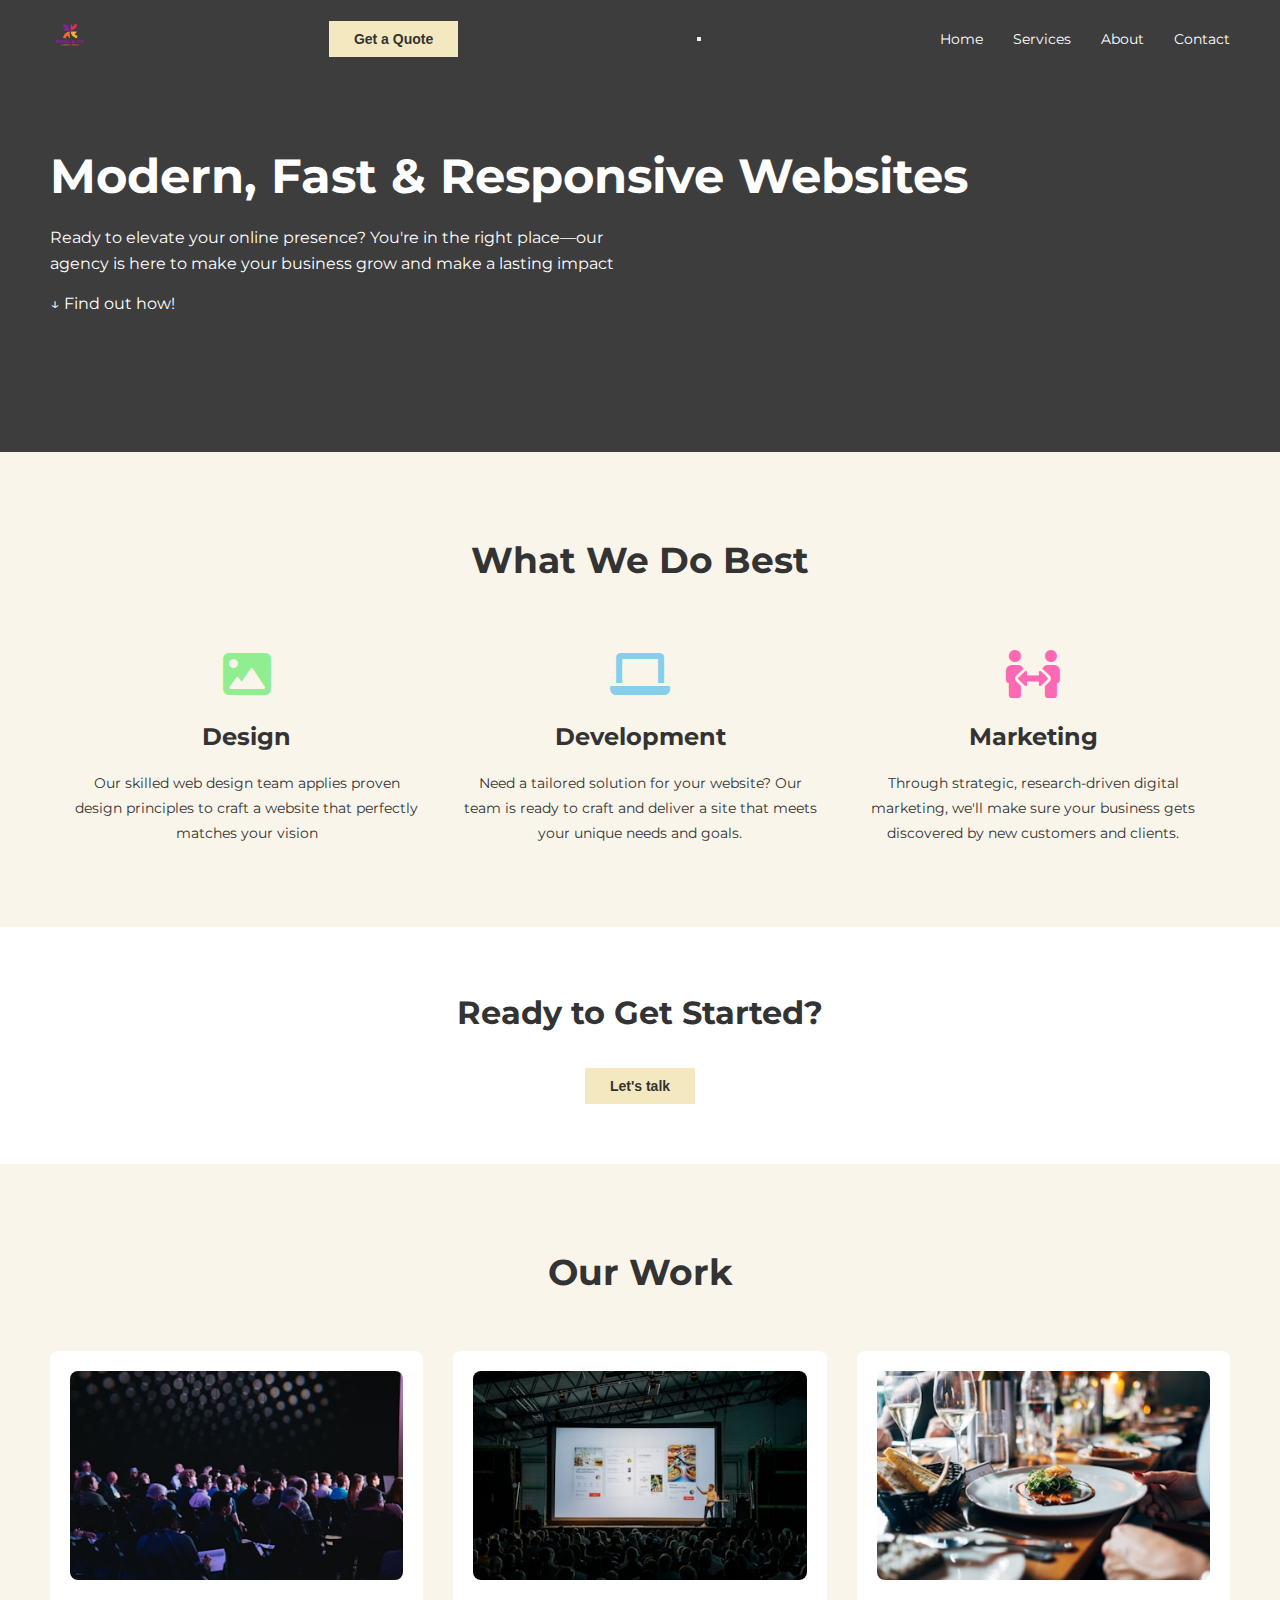
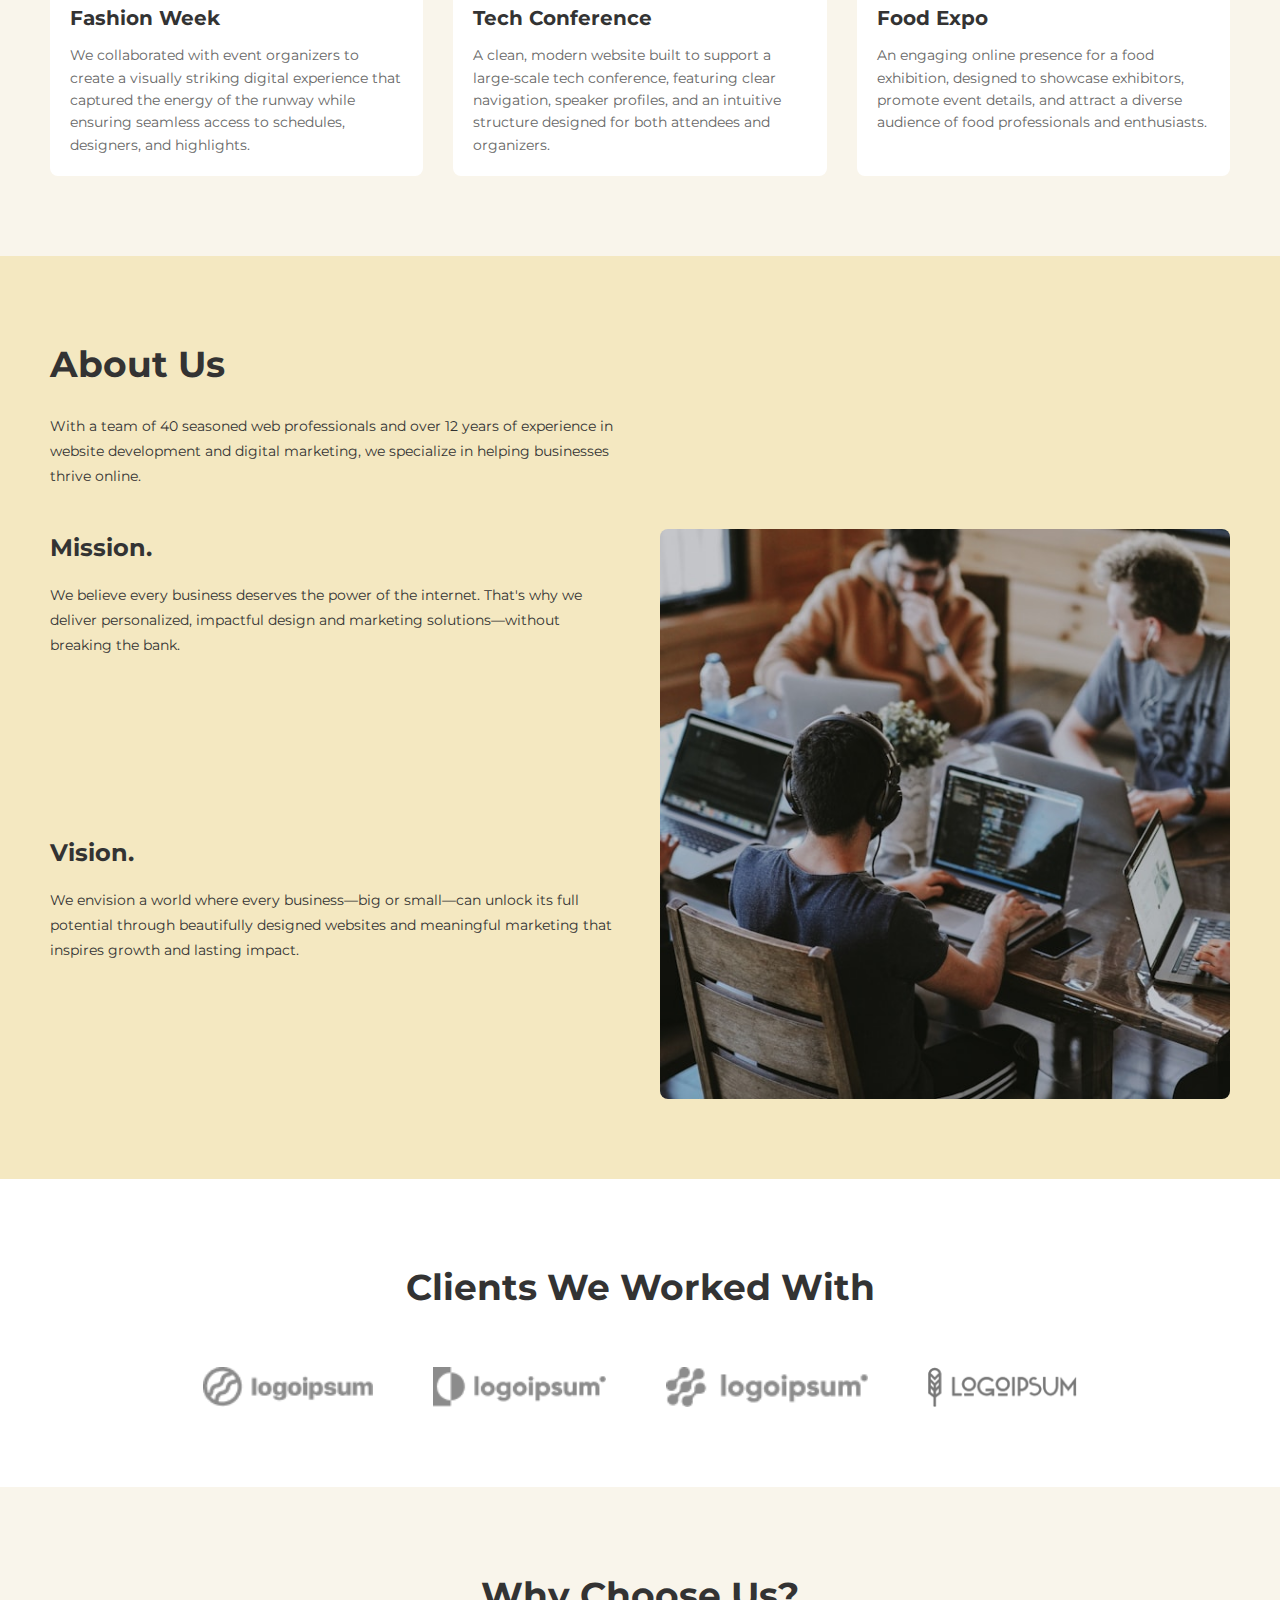
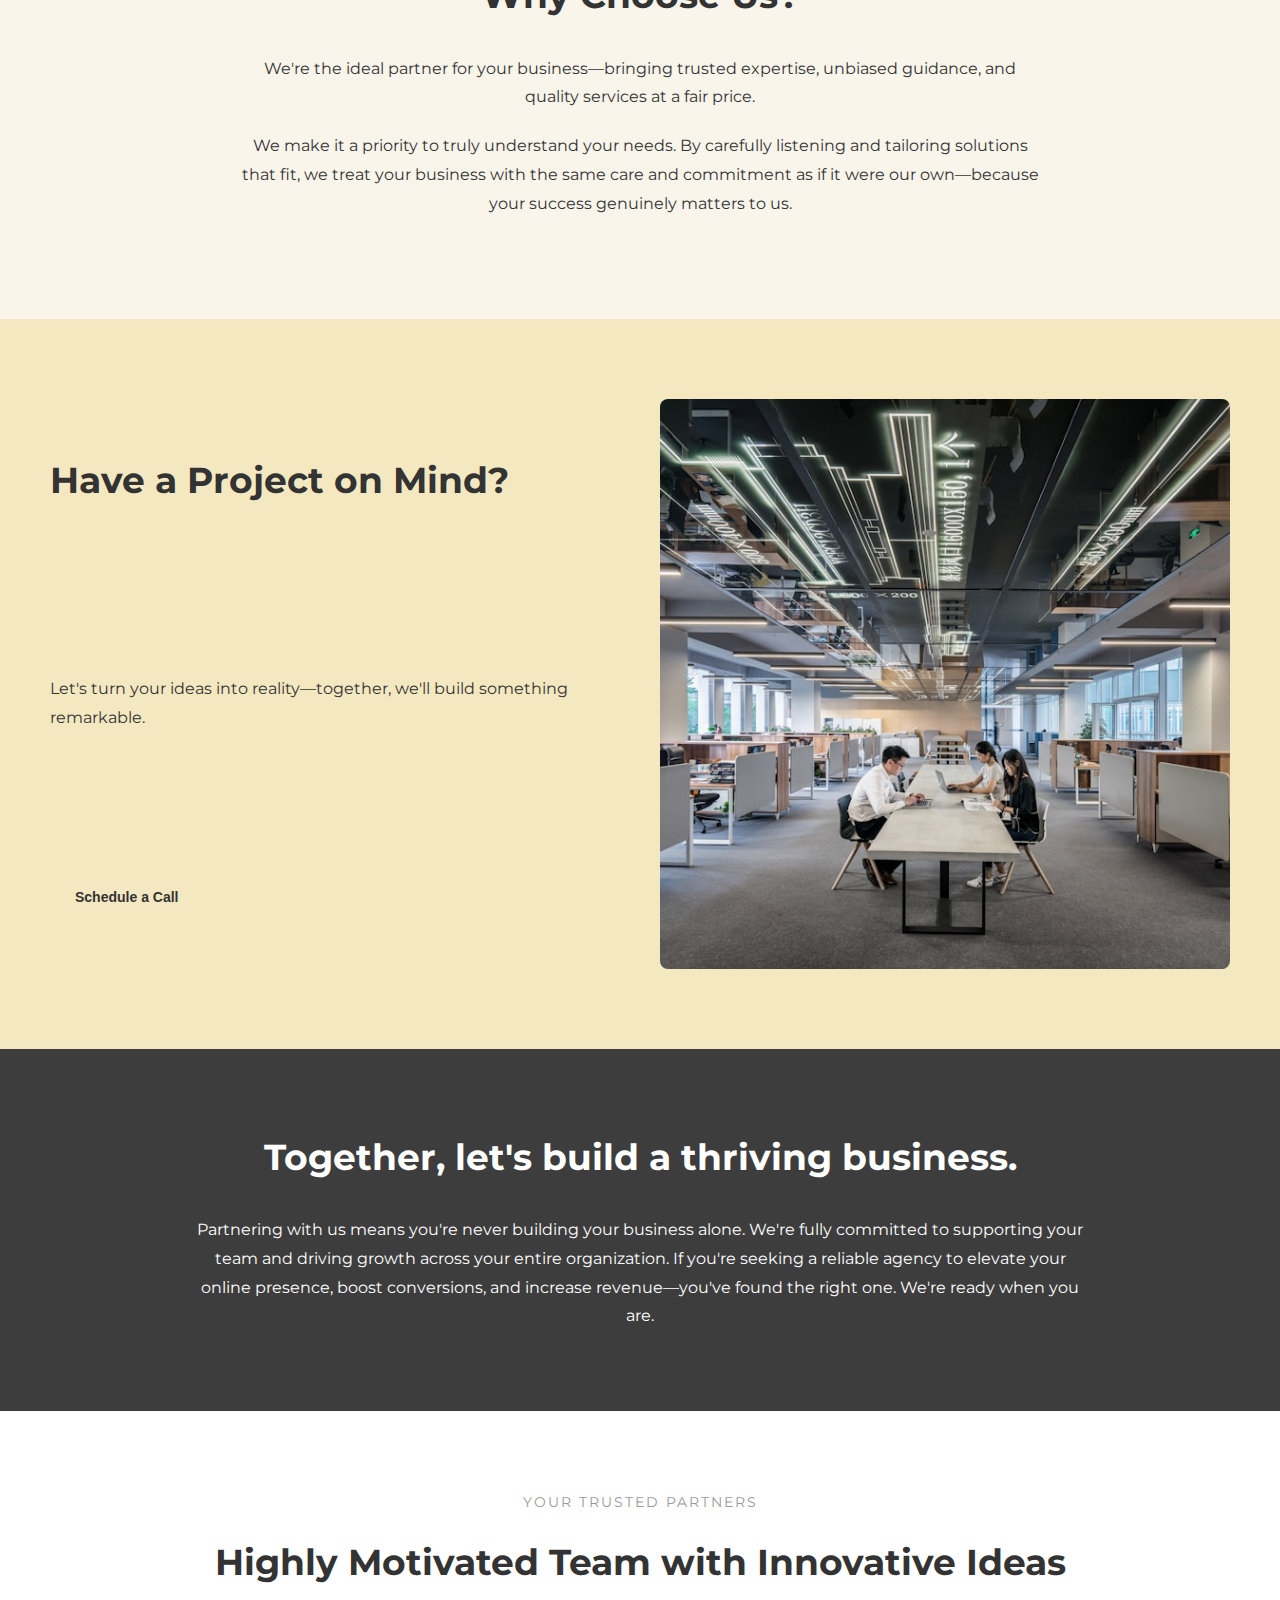
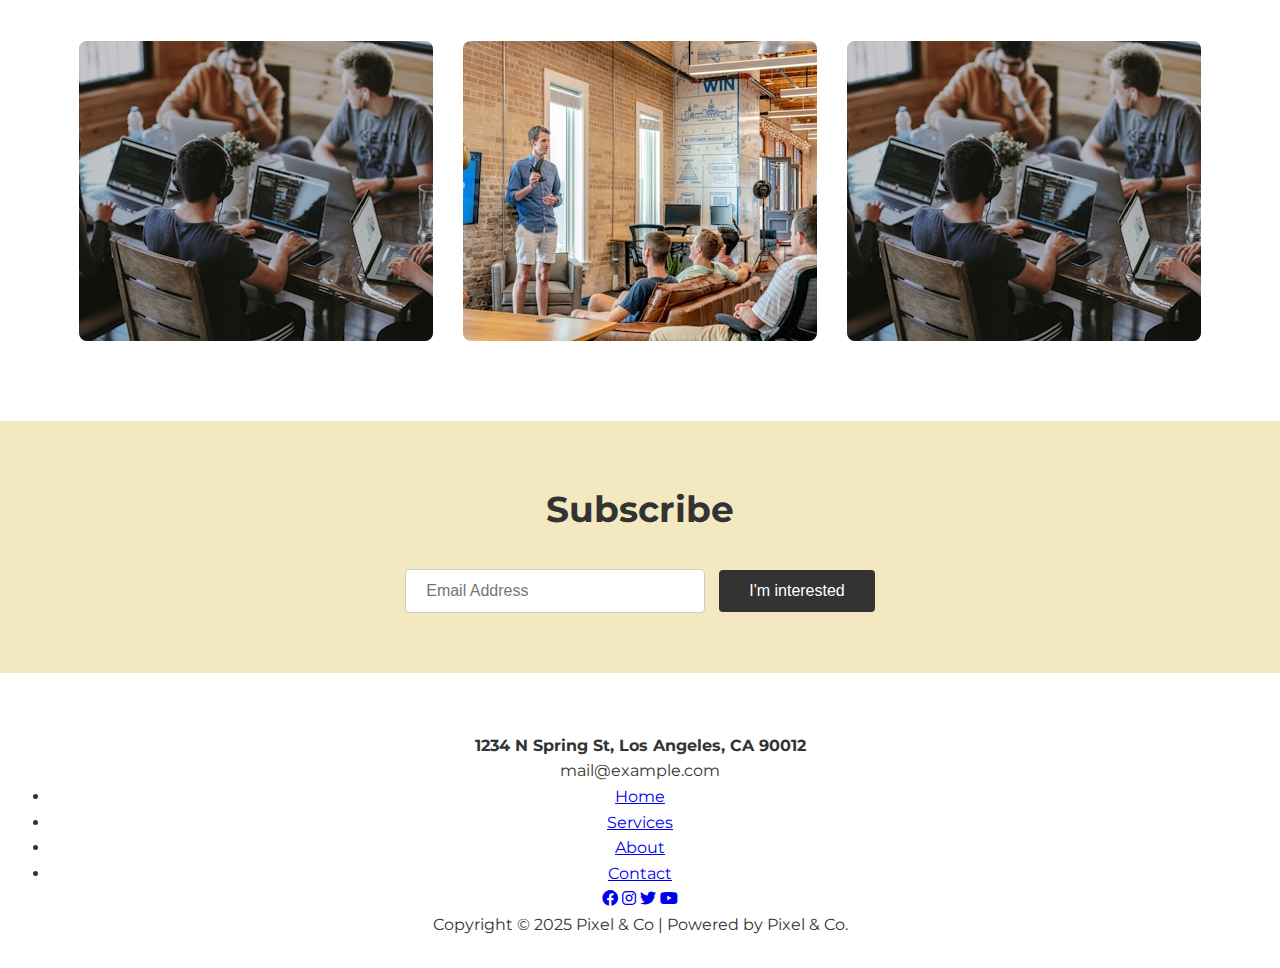
<file: index.html>
<!DOCTYPE html>
<html lang="en">
<head>
    <meta charset="UTF-8">
    <meta name="viewport" content="width=device-width, initial-scale=1.0">
    <title>Pixel & Co</title>
    <link rel="stylesheet" href="https://fonts.googleapis.com/css?family=Montserrat">
    <link rel="stylesheet" href="https://cdnjs.cloudflare.com/ajax/libs/font-awesome/6.0.0-beta3/css/all.min.css">
    <link rel="stylesheet" href="styles.css">
</head>

<body>
    <nav>
        <a href="index.html">
            <img src="images/Pixel-&-Co.png" alt="Pixel & Co Logo" class="logo">
        </a>
        
        <button class="btn">Get a Quote</button>

        <button class="hamburger" id="hamburger" aria-label="Menu" aria-expanded="false">
            <span></span>
            <span></span>
            <span></span>
        </button>

        <ul id="nav-list">
            <li><a href="index.html" class="active">Home</a></li>
            <li><a href="services.html">Services</a></li>
            <li><a href="about.html">About</a></li>
            <li><a href="contact.html">Contact</a></li>
        </ul>
    </nav>

    <header>
        <div>
            <h1>Modern, Fast & Responsive Websites</h1>
            <p>Ready to elevate your online presence? You're in the right place—our agency is here to make your business grow and make a lasting impact</p>
            <p>↓ Find out how!</p>
        </div>
    </header>

    <main>
        <section class="what-we-do-best">
            <h2>What We Do Best</h2>

            <div>
                <i class="fas fa-image"></i>
                <h3>Design</h3>
                <p>Our skilled web design team applies proven design principles to craft a website that perfectly matches your vision</p>
            </div>

            <div>
                <i class="fas fa-laptop"></i>
                <h3>Development</h3>
                <p>Need a tailored solution for your website? Our team is ready to craft and deliver a site that meets your unique needs and goals.</p>
            </div>

            <div>
                <i class="fas fa-people-arrows"></i>
                <h3>Marketing</h3>
                <p>Through strategic, research-driven digital marketing, we'll make sure your business gets discovered by new customers and clients.</p>
            </div>
        </section>

        <section class="call-to-action">
            <h2>Ready to Get Started?</h2> 
            <button class="btn">Let's talk</button>
        </section>

        <section class="Our-Work">
            <h2>Our Work</h2>
            <div class="gallery">
                <div class="gallery-item">
                    <img src="images\Fashion week image.jpg" alt="Project 1">
                    <h4>Fashion Week</h4>
                    <p>We collaborated with event organizers to create a visually striking digital experience that captured the energy of the runway while ensuring seamless access to schedules, designers, and highlights.</p>
                </div>

                <div class="gallery-item">
                    <img src="images\Tech Conference image.jpg" alt="Project 2">
                    <h4>Tech Conference</h4>
                    <p>A clean, modern website built to support a large-scale tech conference, featuring clear navigation, speaker profiles, and an intuitive structure designed for both attendees and organizers.</p>
                </div> 

                <div class="gallery-item">
                    <img src="images\Food expo.jpg" alt="Project 3">
                    <h4>Food Expo</h4>
                    <p>An engaging online presence for a food exhibition, designed to showcase exhibitors, promote event details, and attract a diverse audience of food professionals and enthusiasts.</p>
                </div>
            </div>
        </section>

        <section class="about-us">
            <div class="about-us-head">
                <h2>About Us</h2>
                <p>With a team of 40 seasoned web professionals and over 12 years of experience in website development and digital marketing, we specialize in helping businesses thrive online.</p>
            </div>
            
            <div class="mission">
                <h4>Mission.</h4>
                <p>We believe every business deserves the power of the internet. That's why we deliver personalized, impactful design and marketing solutions—without breaking the bank.</p>
            </div>
            
            <div class="vision">
                <h4>Vision.</h4>
                <p>We envision a world where every business—big or small—can unlock its full potential through beautifully designed websites and meaningful marketing that inspires growth and lasting impact.</p>
            </div>

            <img src="images\About Us image.jpg" alt="About Us Image">
        </section>
        
       <section class="authority">
    <h2>Clients We Worked With</h2>
    <div class="media-logos">
        <img src="images/client-logo-1.png" alt="Client 1">
        <img src="images/client-logo-2.png" alt="Client 2">
        <img src="images/client-logo-3.png" alt="Client 3">
        <img src="images/client-logo-4.png" alt="Client 4">
    </div>
</section>

        <section class="why-choose-us">
            <h2>Why Choose Us?</h2>
            <p>We're the ideal partner for your business—bringing trusted expertise, unbiased guidance, and quality services at a fair price.</p>
            <p>We make it a priority to truly understand your needs. By carefully listening and tailoring solutions that fit, we treat your business with the same care and commitment as if it were our own—because your success genuinely matters to us.</p>
        </section>

        <section class="collaboration">
            <div class="overlay">
                <h2>Have a Project on Mind?</h2>
                <p>Let's turn your ideas into reality—together, we'll build something remarkable.</p>
                <button class="btn">Schedule a Call</button>
                <img src="images\Collaboration Image.jpg" alt="Collaboration Image">
            </div>

            <div class="bottom-line">
                <h2>Together, let's build a thriving business.</h2>
                <p>Partnering with us means you're never building your business alone. We're fully committed to supporting your team and driving growth across your entire organization. If you're seeking a reliable agency to elevate your online presence, boost conversions, and increase revenue—you've found the right one. We're ready when you are.</p>
            </div>
        </section>

        <section class="trusted-partners">
            <p>Your Trusted Partners</p>
            <div class="tps-head">
                <h2>Highly Motivated Team with Innovative Ideas</h2>
            </div>
            <div class="tps-gallery">
                <img src="images\Team 1.jpg" alt="Team 1"/>
                <img src="images\Team 2.jpg" alt="Team 2"/>
                <img src="images\Team 1.jpg" alt="Team 3"/> 
            </div>
        </section>

        <section class="subscribe">
            <h2>Subscribe</h2>
            <input type="email" id="subscribe" placeholder="Email Address">
            <button class="submit-btn" type="submit">I'm interested</button>
        </section>

        <!-- Footer -->
        <footer>
            <div class="footer-content">
                <div class="contact-info">
                    <p><strong>1234 N Spring St, Los Angeles, CA 90012</strong></p>
                    <p>mail@example.com</p>
                </div>
                <ul class="footer-links">
                    <li><a href="index.html">Home</a></li>
                    <li><a href="services.html">Services</a></li>
                    <li><a href="about.html">About</a></li>
                    <li><a href="contact.html">Contact</a></li>
                </ul>
                <div class="social-links">
                    <a href="https://www.facebook.com" target="_blank"><i class="fab fa-facebook"></i></a>
                    <a href="https://www.instagram.com" target="_blank"><i class="fab fa-instagram"></i></a>
                    <a href="https://www.twitter.com" target="_blank"><i class="fab fa-twitter"></i></a>
                    <a href="https://www.youtube.com" target="_blank"><i class="fab fa-youtube"></i></a>
                </div>
            </div>
            <div class="footer-bottom">
                <p>Copyright © 2025 Pixel & Co | Powered by Pixel & Co.</p>
            </div>
        </footer>
    </main>

    <script src="script.js">
        
    </script>
</body>
</html>
</file>
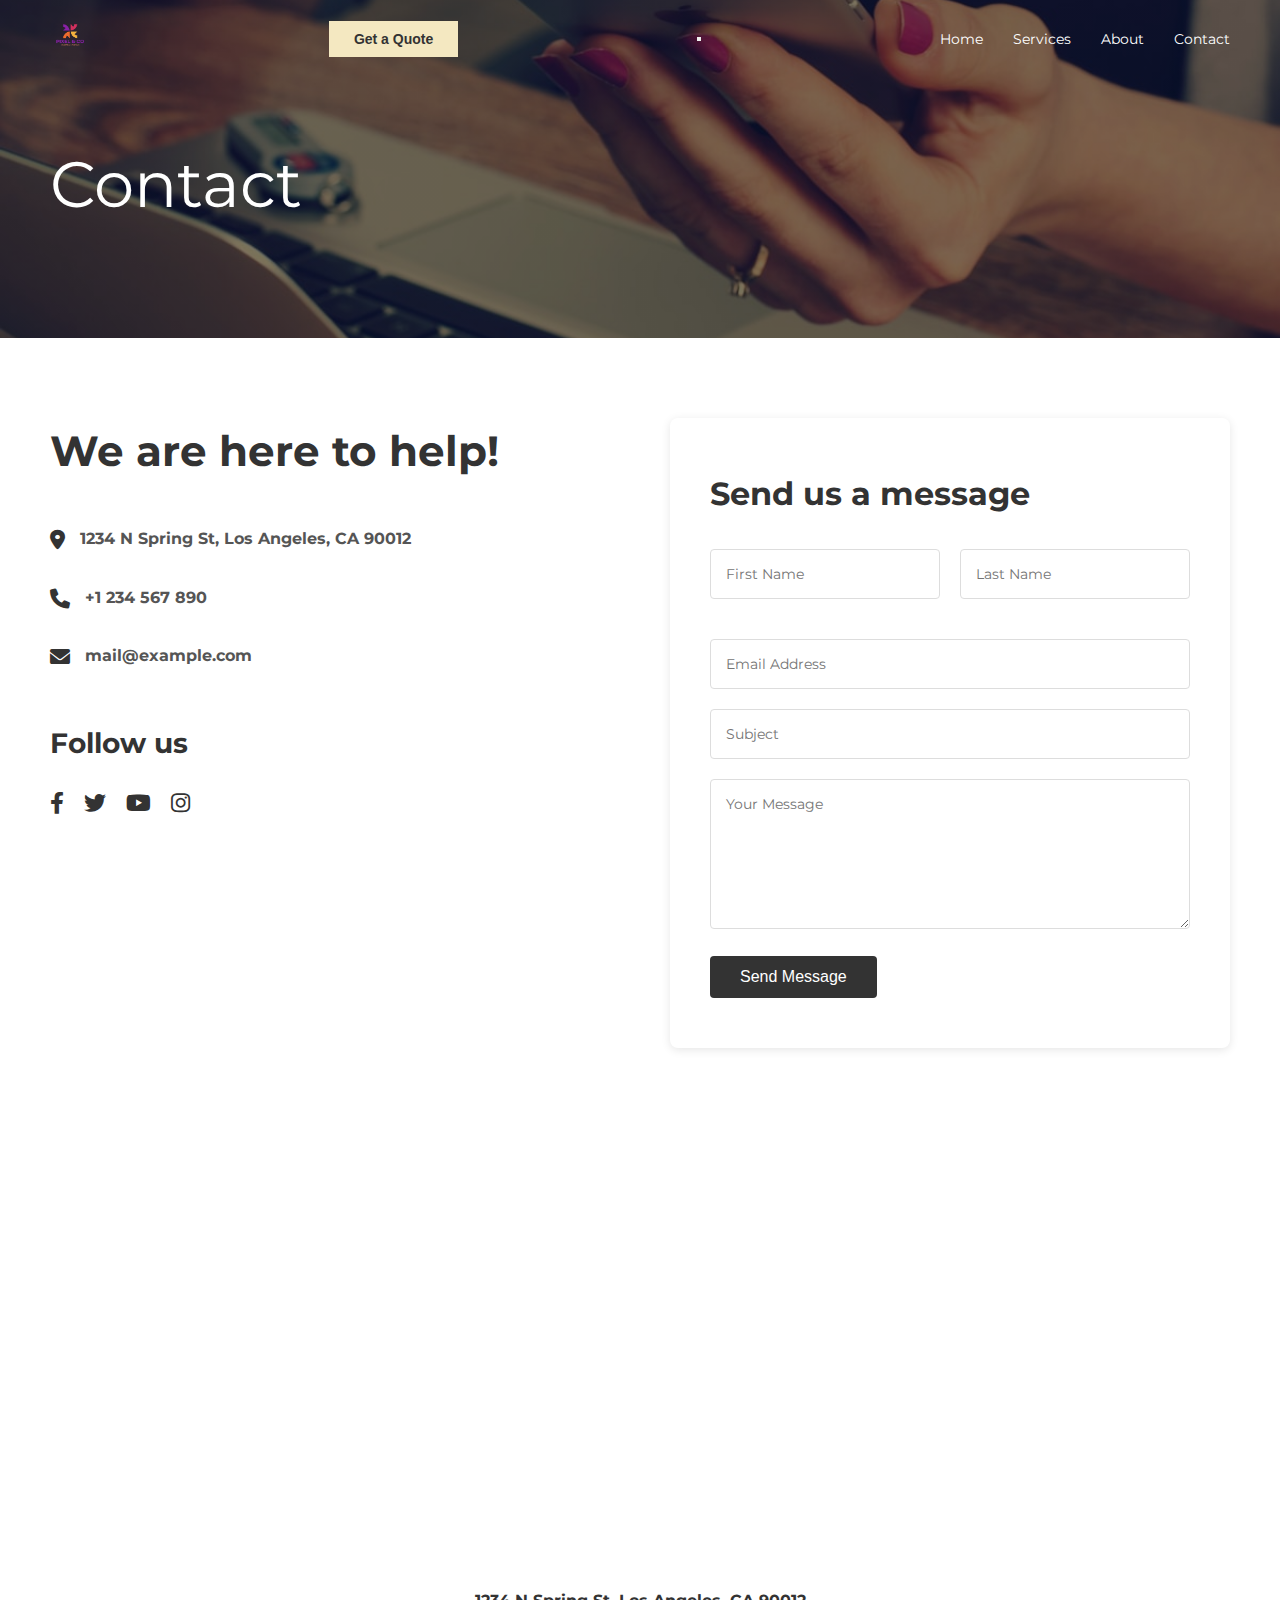
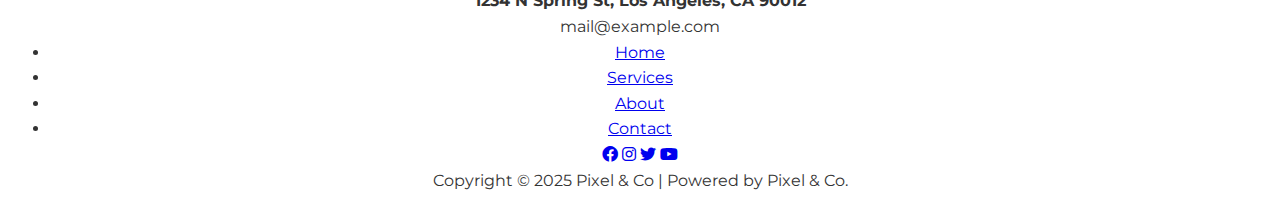
<file: contact.html>
<!DOCTYPE html>
<html lang="en">
<head>
    <meta charset="UTF-8">
    <meta name="viewport" content="width=device-width, initial-scale=1.0">
    <title>Contact - Pixel & Co</title>
    <link rel="stylesheet" href="https://fonts.googleapis.com/css?family=Montserrat">
    <link rel="stylesheet" href="https://cdnjs.cloudflare.com/ajax/libs/font-awesome/6.0.0-beta3/css/all.min.css">
    <link rel="stylesheet" href="styles.css">
    
    <style>
        /* HERO */
        .contact-hero {
            height: 40vh;
            background: linear-gradient(rgba(0,0,0,.5), rgba(0,0,0,.5)),
                url("images/Contact-hero.jpg");
            background-size: cover;
            background-position: center;
            display: flex;
            align-items: center;
            padding-left: 50px;
            color: white;
        }

        .contact-hero h1 {
            font-size: 64px;
            font-weight: 400;
        }

        .hero-underline {
            width: 60px;
            height: 3px;
            background-color: var(--cream);
            margin-bottom: 20px;
        }

        /* CONTACT SECTION */
        .contact-section {
            background: var(--cream);
            padding: 80px 50px;
            display: grid;
            grid-template-columns: 1fr 1fr;
            gap: 60px;
            max-width: 1400px;
            margin: 0 auto;
        }

        .contact-info-wrapper h2 {
            font-size: 42px;
            margin-bottom: 40px;
            color: #333;
        }

        .contact-detail {
            display: flex;
            align-items: flex-start;
            gap: 15px;
            margin-bottom: 30px;
        }

        .contact-detail i {
            font-size: 20px;
            color: #333;
            margin-top: 5px;
        }

        .contact-detail p {
            font-size: 16px;
            color: #555;
            line-height: 1.8;
        }

        .follow-us {
            margin-top: 50px;
        }

        .follow-us h3 {
            font-size: 28px;
            margin-bottom: 20px;
            color: #333;
        }

        .social-icons {
            display: flex;
            gap: 20px;
        }

        .social-icons a {
            color: #333;
            font-size: 22px;
            transition: color 0.3s;
        }

        .social-icons a:hover {
            color: #666;
        }

        /* CONTACT FORM */
        .contact-form-wrapper {
            background: white;
            padding: 50px 40px;
            border-radius: 8px;
            box-shadow: 0 2px 10px rgba(0,0,0,0.1);
        }

        .contact-form-wrapper h3 {
            font-size: 32px;
            margin-bottom: 30px;
            color: #333;
        }

        .form-row {
            display: grid;
            grid-template-columns: 1fr 1fr;
            gap: 20px;
            margin-bottom: 20px;
        }

        .form-group {
            margin-bottom: 20px;
        }

        .form-group input,
        .form-group textarea {
            width: 100%;
            padding: 15px;
            border: 1px solid #ddd;
            border-radius: 4px;
            font-family: 'Montserrat', sans-serif;
            font-size: 14px;
        }

        .form-group input:focus,
        .form-group textarea:focus {
            outline: none;
            border-color: #999;
        }

        .form-group textarea {
            min-height: 150px;
            resize: vertical;
        }

        /* MAP SECTION */
        .map-section {
            background: var(--cream-light);
            padding: 0;
            height: 400px;
        }

        .map-section iframe {
            width: 100%;
            height: 100%;
            border: none;
        }

        /* RESPONSIVE */
        @media (max-width: 1024px) {
            .contact-hero {
                padding-left: 30px;
            }

            .contact-hero h1 {
                font-size: 52px;
            }

            .contact-section {
                padding: 60px 30px;
                gap: 40px;
            }
        }

        @media (max-width: 968px) {
            .contact-section {
                grid-template-columns: 1fr;
            }
        }

        @media (max-width: 768px) {
            .contact-hero {
                padding: 50px 20px;
                height: 35vh;
            }

            .contact-hero h1 {
                font-size: 42px;
            }

            .contact-section {
                padding: 50px 20px;
            }

            .contact-info-wrapper h2 {
                font-size: 36px;
            }

            .contact-form-wrapper {
                padding: 40px 25px;
            }

            .contact-form-wrapper h3 {
                font-size: 28px;
            }

            .form-row {
                grid-template-columns: 1fr;
            }
        }

        @media (max-width: 480px) {
            .contact-hero {
                padding: 40px 15px;
                height: 30vh;
            }

            .contact-hero h1 {
                font-size: 32px;
            }

            .hero-underline {
                width: 50px;
                height: 2px;
            }

            .contact-section {
                padding: 40px 15px;
            }

            .contact-info-wrapper h2 {
                font-size: 28px;
            }

            .follow-us h3 {
                font-size: 24px;
            }

            .contact-form-wrapper {
                padding: 30px 20px;
            }

            .contact-form-wrapper h3 {
                font-size: 24px;
            }

            .map-section {
                height: 300px;
            }
        }

        @media (max-width: 360px) {
            .contact-hero h1 {
                font-size: 28px;
            }

            .contact-info-wrapper h2,
            .contact-form-wrapper h3 {
                font-size: 24px;
            }
        }
    </style>
</head>
<body>

<!-- NAV -->
<nav>
    <a href="index.html">
        <img src="images/Pixel-&-Co.png" alt="Pixel & Co Logo" class="logo">
    </a>
    
    <button class="btn">Get a Quote</button>

    <button class="hamburger" id="hamburger" aria-label="Menu" aria-expanded="false">
        <span></span>
        <span></span>
        <span></span>
    </button>

    <ul id="nav-list">
        <li><a href="index.html">Home</a></li>
        <li><a href="services.html">Services</a></li>
        <li><a href="about.html">About</a></li>
        <li><a href="contact.html" class="active">Contact</a></li>
    </ul>
</nav>

<!-- HERO -->
<header class="contact-hero">
    <div>
        <div class="hero-underline"></div>
        <h1>Contact</h1>
    </div>
</header>

<main>

<!-- CONTACT SECTION -->
<section class="contact-section">
    <div class="contact-info-wrapper">
        <h2>We are here to help!</h2>
        
        <div class="contact-detail">
            <i class="fas fa-map-marker-alt"></i>
            <p><strong>1234 N Spring St, Los Angeles, CA 90012</strong></p>
        </div>

        <div class="contact-detail">
            <i class="fas fa-phone"></i>
            <p><strong>+1 234 567 890</strong></p>
        </div>

        <div class="contact-detail">
            <i class="fas fa-envelope"></i>
            <p><strong>mail@example.com</strong></p>
        </div>

        <div class="follow-us">
            <h3>Follow us</h3>
            <div class="social-icons">
                <a href="#" aria-label="Facebook"><i class="fab fa-facebook-f"></i></a>
                <a href="#" aria-label="Twitter"><i class="fab fa-twitter"></i></a>
                <a href="#" aria-label="YouTube"><i class="fab fa-youtube"></i></a>
                <a href="#" aria-label="Instagram"><i class="fab fa-instagram"></i></a>
            </div>
        </div>
    </div>

    <div class="contact-form-wrapper">
        <h3>Send us a message</h3>
        <form id="contact-form">
            <div class="form-row">
                <div class="form-group">
                    <input type="text" placeholder="First Name" required>
                </div>
                <div class="form-group">
                    <input type="text" placeholder="Last Name" required>
                </div>
            </div>

            <div class="form-group">
                <input type="email" placeholder="Email Address" required>
            </div>

            <div class="form-group">
                <input type="text" placeholder="Subject" required>
            </div>

            <div class="form-group">
                <textarea placeholder="Your Message" required></textarea>
            </div>

            <button type="submit" class="submit-btn">Send Message</button>
        </form>
    </div>
</section>

<!-- MAP SECTION -->
<section class="map-section">
    <iframe 
        src="https://www.google.com/maps/embed?pb=!1m18!1m12!1m3!1d3305.4171788195524!2d-118.24532492346947!3d34.05942127315457!2m3!1f0!2f0!3f0!3m2!1i1024!2i768!4f13.1!3m3!1m2!1s0x80c2c64f7c2a5a77%3A0x9b5c9e3c0e4e8e0e!2sLos%20Angeles%2C%20CA!5e0!3m2!1sen!2sus!4v1234567890123!5m2!1sen!2sus" 
        allowfullscreen="" 
        loading="lazy" 
        referrerpolicy="no-referrer-when-downgrade">
    </iframe>
</section>

</main>

<!-- Footer -->
<footer>
    <div class="footer-content">
        <div class="contact-info">
            <p><strong>1234 N Spring St, Los Angeles, CA 90012</strong></p>
            <p>mail@example.com</p>
        </div>
        <ul class="footer-links">
            <li><a href="index.html">Home</a></li>
            <li><a href="services.html">Services</a></li>
            <li><a href="about.html">About</a></li>
            <li><a href="contact.html">Contact</a></li>
        </ul>
        <div class="social-links">
            <a href="https://www.facebook.com" target="_blank"><i class="fab fa-facebook"></i></a>
            <a href="https://www.instagram.com" target="_blank"><i class="fab fa-instagram"></i></a>
            <a href="https://www.twitter.com" target="_blank"><i class="fab fa-twitter"></i></a>
            <a href="https://www.youtube.com" target="_blank"><i class="fab fa-youtube"></i></a>
        </div>
    </div>
    <div class="footer-bottom">
        <p>Copyright © 2025 Pixel & Co | Powered by Pixel & Co.</p>
    </div>
</footer>

<script src="script.js"></script>

<script>
    // Form submission handler
    document.getElementById('contact-form').addEventListener('submit', function(e) {
        e.preventDefault();
        alert('Thank you for your message! We will get back to you soon.');
        this.reset();
    });
</script>

</body>
</html>
</file>
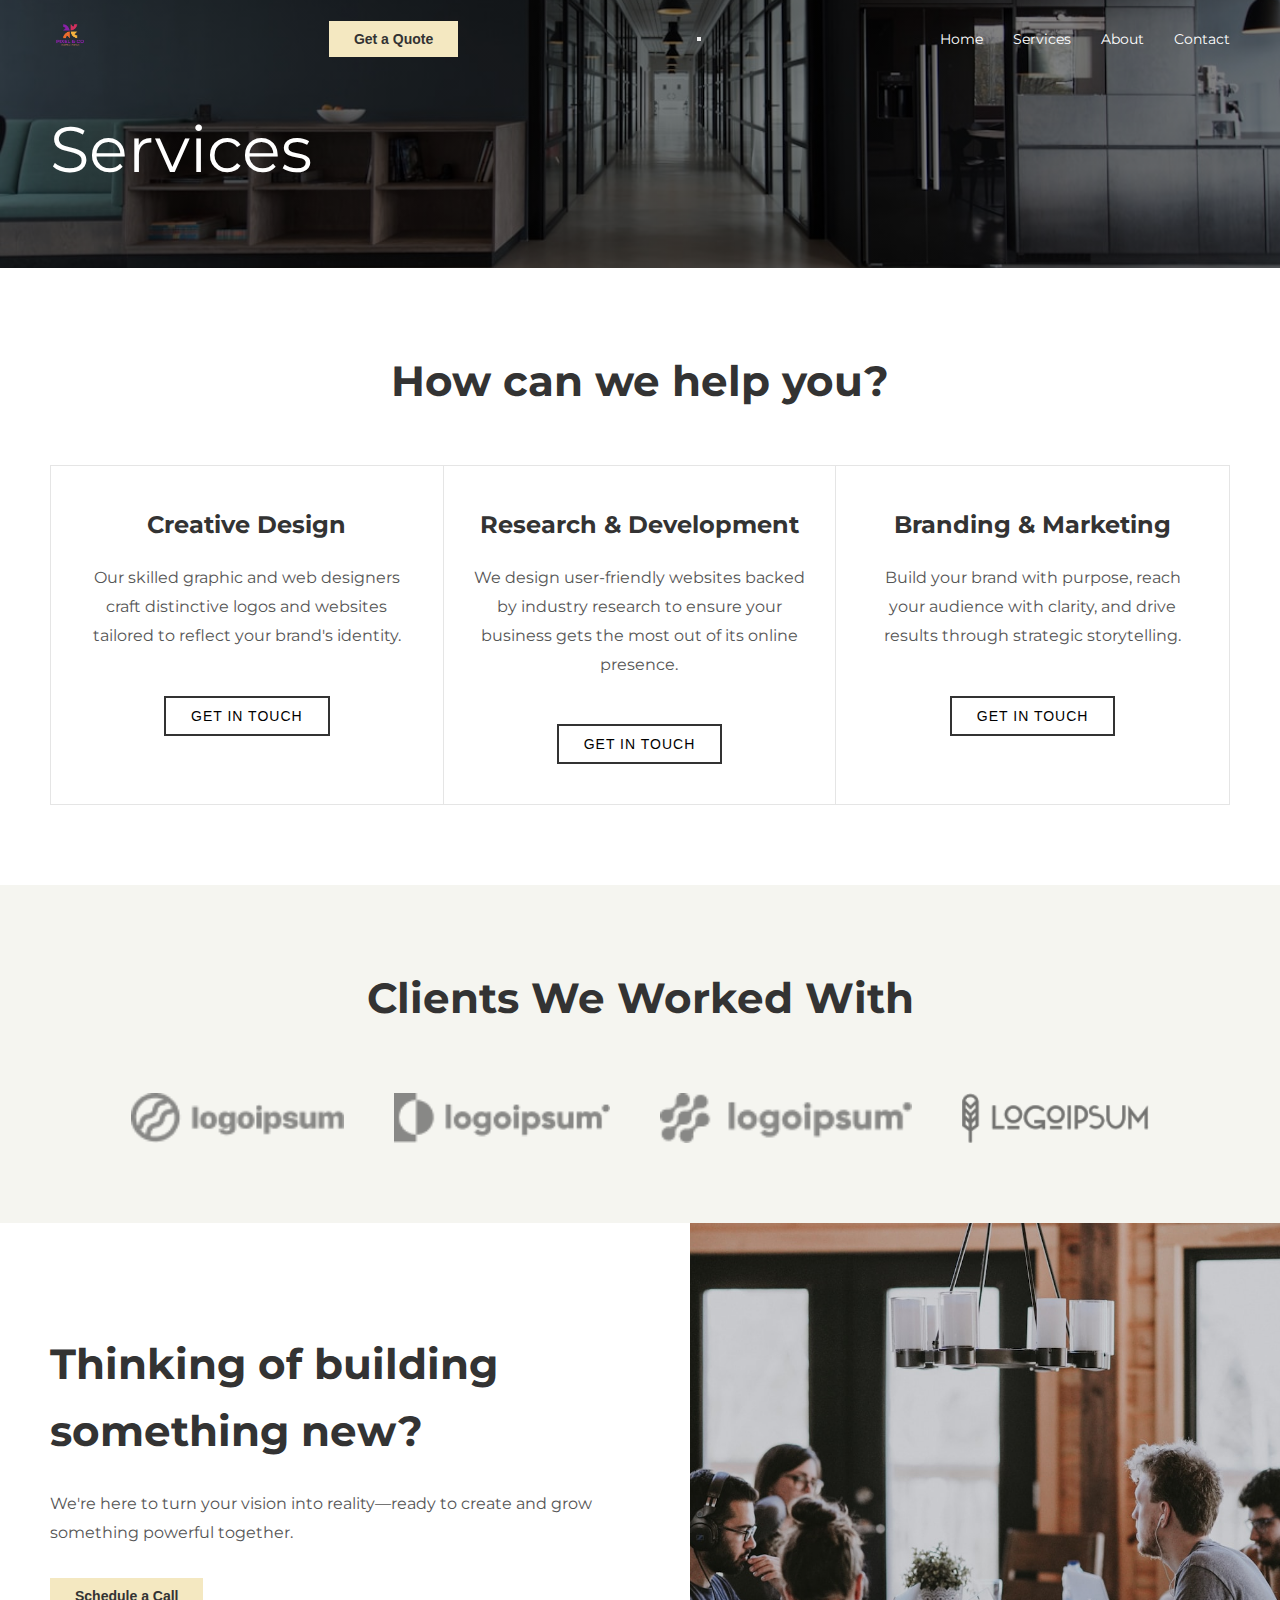
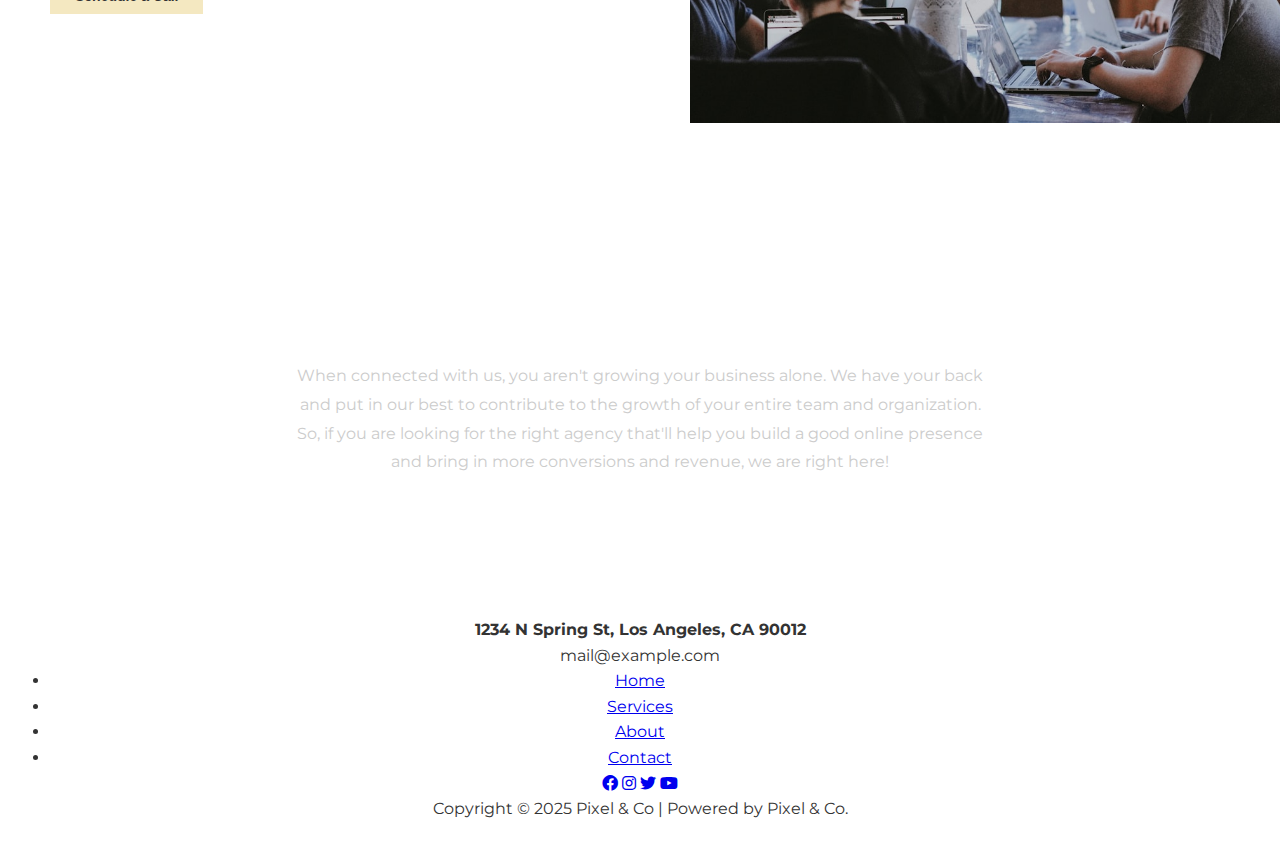
<file: services.html>
<!DOCTYPE html>
<html lang="en">
<head>
  <meta charset="UTF-8" />
  <meta name="viewport" content="width=device-width, initial-scale=1.0"/>
  <title>Services | Pixel & Co</title>

  <link rel="stylesheet" href="https://fonts.googleapis.com/css?family=Montserrat">
  <link rel="stylesheet" href="https://cdnjs.cloudflare.com/ajax/libs/font-awesome/6.0.0-beta3/css/all.min.css">

  <link rel="stylesheet" href="styles.css">
  
  <style>
  
/* HERO */
.services-hero {
  height: 30vh;
  background:
    linear-gradient(rgba(0,0,0,.5), rgba(0,0,0,.5)),
    url("images/Hero-image.jpg");
  background-size: cover;
  background-position: center;
  display: flex;
  align-items: center;
  padding-left: 50px;
}

.services-hero h1 {
  color: white;
  font-size: 64px;
  font-weight: 400;
}

.hero-underline {
  width: 60px;
  height: 3px;
  background-color: var(--cream);
  margin-bottom: 20px;
}

/* SERVICES */
.services-intro {
  background: var(--cream);
  padding: 80px 50px;
  text-align: center;
}

.services-intro h2 {
  font-size: 42px;
  margin-bottom: 50px;
}

.services-grid {
  display: grid;
  grid-template-columns: repeat(3, 1fr);
  gap: 0;
  border: 1px solid rgba(0,0,0,.1);
  max-width: 1200px;
  margin: 0 auto;
}

.service-card {
  border-right: 1px solid rgba(0,0,0,.1);
  padding: 40px 30px;
  background: white;
}

.service-card:last-child {
  border-right: none;
}

.service-card h3 {
  font-size: 24px;
  margin-bottom: 20px;
}

.service-card p {
  color: #555;
  margin-bottom: 25px;
  line-height: 1.8;
}

.outline-btn {
  background: transparent;
  border: 2px solid #333;
  padding: 10px 25px;
  margin-top: 20px;
  cursor: pointer;
  text-transform: uppercase;
  letter-spacing: 1px;
  font-size: 14px;
}

/* CLIENTS */
.clients {
  padding: 80px 50px;
  text-align: center;
  background: #f5f5f0;
}

.clients h2 {
  font-size: 42px;
  margin-bottom: 60px;
}

.client-logos {
  display: flex;
  justify-content: center;
  gap: 50px;
  flex-wrap: wrap;
}

.client-logos img {
  height: 50px;
  opacity: .6;
  filter: grayscale(100%);
}

/* CTA SPLIT */
.cta-split {
  display: flex;
  background: white;
  min-height: 500px;
}

.cta-text {
  flex: 1;
  background: var(--cream);
  padding: 80px 50px;
  display: flex;
  flex-direction: column;
  justify-content: center;
}

.cta-text h3 {
  font-size: 42px;
  margin-bottom: 25px;
  color: #333;
}

.cta-text p {
  color: #555;
  margin-bottom: 30px;
  line-height: 1.8;
}

.cta-text .btn {
  position: static;
  transform: none;
  align-self: flex-start;
}

.cta-image {
  flex: 1;
  position: relative;
}

.cta-image img {
  position: absolute;
  width: 100%;
  height: 100%;
  object-fit: cover;
}

/* FINAL CTA */
.final-cta {
  background: var(--dark);
  color: white;
  padding: 80px 50px;
  text-align: center;
}

.final-cta h2 {
  font-size: 42px;
  margin-bottom: 25px;
  max-width: 800px;
  margin-left: auto;
  margin-right: auto;
}

.final-cta p {
  max-width: 700px;
  margin: 0 auto;
  color: #ccc;
  line-height: 1.8;
}

/* RESPONSIVE */
@media (max-width: 1024px) {

  .services-hero {
    padding-left: 30px;
  }

  .services-hero h1 {
    font-size: 52px;
  }

  .services-intro {
    padding: 60px 30px;
  }

  .clients {
    padding: 60px 30px;
  }

  .cta-text {
    padding: 60px 30px;
  }

  .final-cta {
    padding: 60px 30px;
  }
}

@media (max-width: 968px) {
  
  .services-grid {
    grid-template-columns: 1fr;
  }

  .service-card {
    border-right: none;
    border-bottom: 1px solid rgba(0,0,0,.1);
  }

  .service-card:last-child {
    border-bottom: none;
  }

  .cta-split {
    flex-direction: column;
  }

  .cta-image {
    min-height: 400px;
  }

 
}

@media (max-width: 768px) {
  

  .services-hero {
    padding: 50px 20px;
    height: 35vh;
  }

  .services-hero h1 {
    font-size: 42px;
  }

  .services-intro {
    padding: 50px 20px;
  }

  .services-intro h2 {
    font-size: 36px;
  }

  .service-card {
    padding: 30px 20px;
  }

  .clients {
    padding: 50px 20px;
  }

  .clients h2 {
    font-size: 36px;
  }

  .client-logos {
    gap: 30px;
  }

  .client-logos img {
    height: 40px;
  }

  .cta-text {
    padding: 50px 20px;
  }

  .cta-text h3 {
    font-size: 36px;
  }

  .cta-image {
    min-height: 350px;
  }

  .final-cta {
    padding: 50px 20px;
  }

  .final-cta h2 {
    font-size: 36px;
  }
    
}


@media (max-width: 480px) {
  
  .services-hero {
    padding: 40px 15px;
    height: 30vh;
  }

  .services-hero h1 {
    font-size: 32px;
  }

  .hero-underline {
    width: 50px;
    height: 2px;
  }

  .services-intro {
    padding: 40px 15px;
  }

  .services-intro h2 {
    font-size: 28px;
  }

  .service-card {
    padding: 25px 15px;
  }

  .service-card h3 {
    font-size: 22px;
  }

  .service-card p {
    font-size: 15px;
  }

  .clients {
    padding: 40px 15px;
  }

  .clients h2 {
    font-size: 28px;
  }

  .client-logos {
    gap: 20px;
  }

  .client-logos img {
    height: 35px;
  }

  .cta-text {
    padding: 40px 15px;
  }

  .cta-text h3 {
    font-size: 28px;
  }

  .cta-text p {
    font-size: 15px;
  }


  .cta-image {
    min-height: 300px;
  }

  .final-cta {
    padding: 40px 15px;
  }

  .final-cta h2 {
    font-size: 28px;
  }

  .final-cta p {
    font-size: 15px;
  }

  
}

/* Extra Small Devices */
@media (max-width: 360px) {
  .services-hero h1 {
    font-size: 28px;
  }

  .services-intro h2,
  .clients h2,
  .cta-text h3,
  .final-cta h2 {
    font-size: 24px;
  }
}
  </style>
</head>

<body>

<!-- NAV -->
<nav>
  <a href="index.html">
  <img src="images/Pixel-&-Co.png" alt="Pixel & Co Logo" class="logo">
</a>
  
  <button class="btn">Get a Quote</button>

  <button class="hamburger" id="hamburger" aria-label="Menu" aria-expanded="false">
    <span></span>
    <span></span>
    <span></span>
  </button>

  <ul id="nav-list">
    <li><a href="index.html">Home</a></li>
    <li><a href="services.html" class="active">Services</a></li>
    <li><a href="about.html">About</a></li>
    <li><a href="contact.html">Contact</a></li>
  </ul>
</nav>

<!-- HERO -->
<header class="services-hero">
  <div>
    <div class="hero-underline"></div>
    <h1>Services</h1>
  </div>
</header>

<main>

<!-- SERVICES GRID -->
<section class="services-intro">
  <h2>How can we help you?</h2>

  <div class="services-grid">
    <div class="service-card">
      <h3>Creative Design</h3>
      <p>
        Our skilled graphic and web designers craft distinctive logos
        and websites tailored to reflect your brand's identity.
      </p>
      <button class="outline-btn">Get in Touch</button>
    </div>

    <div class="service-card">
      <h3>Research & Development</h3>
      <p>
        We design user-friendly websites backed by industry research
        to ensure your business gets the most out of its online presence.
      </p>
      <button class="outline-btn">Get in Touch</button>
    </div>

    <div class="service-card">
      <h3>Branding & Marketing</h3>
      <p>
        Build your brand with purpose, reach your audience with clarity,
        and drive results through strategic storytelling.
      </p>
      <button class="outline-btn">Get in Touch</button>
    </div>
  </div>
</section>

<!-- CLIENT LOGOS -->
<section class="clients">
  <h2>Clients We Worked With</h2>

  <div class="client-logos">
    <img src="images/client-logo-1.png" alt="Client">
    <img src="images/client-logo-2.png" alt="Client">
    <img src="images/client-logo-3.png" alt="Client">
    <img src="images/client-logo-4.png" alt="Client">
  </div>
</section>

<!-- CTA SPLIT -->
<section class="cta-split">
  <div class="cta-text">
    <h3>Thinking of building something new?</h3>
    <p>
      We're here to turn your vision into reality—ready to create and grow
      something powerful together.
    </p>
    <button class="btn">Schedule a Call</button>
  </div>

  <div class="cta-image">
    <img src="images\Team-work.jpg" alt="Team working">
  </div>
</section>

<!-- FINAL CTA -->
<section class="final-cta">
  <h2>Let us together build a flourishing business</h2>
  <p>
    When connected with us, you aren't growing your business alone. We have your back and put in our best to contribute to the growth of your entire team and organization. So, if you are looking for the right agency that'll help you build a good online presence and bring in more conversions and revenue, we are right here!
  </p>
</section>

</main>

<!-- Footer -->
<footer>
  <div class="footer-content">
    <div class="contact-info">
      <p><strong>1234 N Spring St, Los Angeles, CA 90012</strong></p>
      <p>mail@example.com</p>
    </div>
    <ul class="footer-links">
      <li><a href="#">Home</a></li>
      <li><a href="#">Services</a></li>
      <li><a href="#">About</a></li>
      <li><a href="#">Contact</a></li>
    </ul>
    
     <div class="social-links">
            <a href="https://www.facebook.com" target="_blank"><i class="fab fa-facebook"></i></a>
            <a href="https://www.instagram.com" target="_blank"><i class="fab fa-instagram"></i></a>
            <a href="https://www.twitter.com" target="_blank"><i class="fab fa-twitter"></i></a>
            <a href="https://www.youtube.com" target="_blank"><i class="fab fa-youtube"></i></a>
     </div>
 
  </div>
  <div class="footer-bottom">
    <p>Copyright © 2025 Pixel & Co | Powered by Pixel & Co.</p>
  </div>
</footer>

<script src="script.js">
  
</script>

</body>
</html>
</file>
<file: styles.css>
:root {
  --black: #000;
  --white: #fff;
}

* {
    margin: 0;
    padding: 0;
    box-sizing: border-box;
}

body {
    font-family: 'Montserrat', serif;
    line-height: 1.6;
    color: #333;
}

.hamburger-icon {
    display: none;
}

/* Navigation */
nav {
    background-color: transparent;
    color: white;
    display: flex;
    justify-content: space-between;
    align-items: center;
    padding: 15px 50px;
    position: relative;
    z-index: 10;
}

nav ul {
    list-style-type: none;
    margin: 0;
    padding: 0;
    display: flex;
    gap: 30px;
    transition: all 0.3s ease;
}

nav ul li a {
    color: white;
    text-decoration: none;
    font-size: 14px;
    transition: color 0.3s;
}

nav ul li a:hover {
    color: #f4e8c1;
}

.logo {
    height: 40px;
    color: lightgrey;
}

.btn {
    background-color: #f4e8c1;
    color: #333;
    border: none;
    padding: 10px 25px;
    font-size: 14px;
    cursor: pointer;
    font-weight: bold;
    transition: background-color 0.3s;
}

.btn:hover {
    background-color: #e6d9a8;
}

/* Header */
header {
    background-color: #3d3d3d;
    background-image: linear-gradient(rgba(61, 61, 61, 0.7), rgba(61, 61, 61, 0.7)), 
                      url('https://images.unsplash.com/photo-1497366216548-37526070297c?w=1200');
    background-size: cover;
    background-position: center;
    background-attachment: fixed;
    color: white;
    padding: 100px 50px 120px;
    text-align: left;
    position: relative;
    margin-top: -100px;
    padding-top: 170px;
}

header h1 {
    font-size: 48px;
    font-weight: bold;
    margin-bottom: 20px;
    line-height: 1.2;
}

header p {
    font-size: 16px;
    max-width: 600px;
    margin-bottom: 15px;
}

/* What We Do Best */
.what-we-do-best {
    background-color: #f9f5eb;
    padding: 80px 50px;
    text-align: center;
}

.what-we-do-best h2 {
    font-size: 36px;
    margin-bottom: 60px;
}

.what-we-do-best > div {
    display: inline-block;
    width: 30%;
    margin: 0 1.5%;
    vertical-align: top;
}

.what-we-do-best i {
    font-size: 48px;
    margin-bottom: 20px;
}

.what-we-do-best .fa-image {
    color: #90ee90;
}

.what-we-do-best .fa-laptop {
    color: #87ceeb;
}

.what-we-do-best .fa-people-arrows {
    color: #ff69b4;
}

.what-we-do-best h3 {
    font-size: 24px;
    margin-bottom: 15px;
}

.what-we-do-best p {
    font-size: 14px;
    line-height: 1.8;
}

/* Call to Action */
.call-to-action {
    background-color: white;
    padding: 60px 50px;
    text-align: center;
}

.call-to-action h2 {
    font-size: 32px;
    margin-bottom: 30px;
}

/* Our Work */
.Our-Work {
    background-color: #f9f5eb;
    padding: 80px 50px;
}

.Our-Work h2 {
    font-size: 36px;
    text-align: center;
    margin-bottom: 50px;
}

.gallery {
    display: flex;
    justify-content: space-between;
    gap: 30px;
}

.gallery-item {
    flex: 1;
    background-color: white;
    padding: 20px;
    border-radius: 8px;
}

.gallery-item img {
    width: 100%;
    height: auto;
    border-radius: 8px;
    margin-bottom: 15px;
}

.gallery-item h4 {
    font-size: 20px;
    margin-bottom: 10px;
}

.gallery-item p {
    font-size: 14px;
    color: #666;
}

/* About Us */
.about-us {
    background-color: #f4e8c1;
    padding: 80px 50px;
    display: grid;
    grid-template-columns: 1fr 1fr;
    gap: 40px;
}

.about-us-head {
    grid-column: 1 / -1;
    max-width: 600px;
}

.about-us h2 {
    font-size: 36px;
    margin-bottom: 20px;
}

.about-us h4 {
    font-size: 24px;
    margin-bottom: 15px;
}

.about-us p {
    font-size: 14px;
    line-height: 1.8;
}

.about-us img {
    grid-column: 2;
    grid-row: 2 / 4;
    width: 100%;
    height: 100%;
    object-fit: cover;
    border-radius: 8px;
}

/* Authority */
.authority {
    background-color: white;
    padding: 80px 50px;
    text-align: center;
}

.authority h2 {
    font-size: 36px;
    margin-bottom: 50px;
}

.media-logos {
    display: flex;
    justify-content: center;
    align-items: center;
    gap: 60px;
    flex-wrap: wrap;
}

.media-logos img {
    height: 40px;
    filter: grayscale(100%);
    opacity: 0.6;
    transition: all 0.3s;
}

.media-logos img:hover {
    filter: grayscale(0%);
    opacity: 1;
}

/* Why Choose Us */
.why-choose-us {
    background-color: #f9f5eb;
    padding: 80px 50px;
    text-align: center;
}

.why-choose-us h2 {
    font-size: 36px;
    margin-bottom: 30px;
}

.why-choose-us p {
    max-width: 800px;
    margin: 0 auto 20px;
    font-size: 16px;
    line-height: 1.8;
}

/* Collaboration */
.collaboration {
    background-color: #3d3d3d;
    color: white;
}

.overlay {
    background-color: #f4e8c1;
    color: #333;
    padding: 80px 50px;
    display: grid;
    grid-template-columns: 1fr 1fr;
    gap: 40px;
    align-items: center;
}

.overlay h2 {
    font-size: 36px;
    margin-bottom: 20px;
    grid-column: 1;
}

.overlay p {
    grid-column: 1;
    font-size: 16px;
    line-height: 1.8;
}

.overlay button {
    grid-column: 1;
    justify-self: start;
}

.overlay img {
    grid-column: 2;
    grid-row: 1 / 4;
    width: 100%;
    height: 100%;
    object-fit: cover;
    border-radius: 8px;
}

.bottom-line {
    background-color: #3d3d3d;
    padding: 80px 50px;
    text-align: center;
}

.bottom-line h2 {
    font-size: 36px;
    margin-bottom: 30px;
}

.bottom-line p {
    max-width: 900px;
    margin: 0 auto;
    font-size: 16px;
    line-height: 1.8;
}

/* Trusted Partners */
.trusted-partners {
    background-color: white;
    padding: 80px 50px;
    text-align: center;
}

.trusted-partners > p {
    font-size: 14px;
    color: #999;
    text-transform: uppercase;
    letter-spacing: 2px;
}

.tps-head h2 {
    font-size: 36px;
    margin: 20px 0 50px;
}

.tps-gallery {
    display: flex;
    justify-content: center;
    gap: 30px;
}

.tps-gallery img {
    width: 30%;
    height: 300px;
    object-fit: cover;
    border-radius: 8px;
    background-color: #ddd;
}

/* Subscribe */
.subscribe {
    background-color: #f4e8c1;
    padding: 60px 50px;
    text-align: center;
}

.subscribe h2 {
    font-size: 36px;
    margin-bottom: 30px;
}

.subscribe input {
    padding: 12px 20px;
    font-size: 16px;
    border: 1px solid #ccc;
    border-radius: 4px;
    width: 300px;
    margin-right: 10px;
}

.submit-btn {
    background-color: #333;
    color: white;
    border: none;
    padding: 12px 30px;
    font-size: 16px;
    cursor: pointer;
    border-radius: 4px;
    transition: background-color 0.3s;
}

.submit-btn:hover {
    background-color: #555;
}

/* Footer */
footer {
    background-color: white;
    padding: 60px 50px 30px;
    text-align: center;
}

.footer-nav ul {
    list-style: none;
    display: flex;
    justify-content: center;
    gap: 30px;
    margin-bottom: 30px;
}

.footer-nav li {
    font-size: 14px;
    cursor: pointer;
}

.address {
    margin-bottom: 30px;
}

.address p {
    font-size: 14px;
    margin-bottom: 5px;
}

.conicons {
    display: flex;
    justify-content: center;
    gap: 20px;
    margin-bottom: 30px;
}

.conicons a {
    color: #333;
    font-size: 20px;
    transition: color 0.3s;
}

.conicons a:hover {
    color: #666;
}

footer > p {
    font-size: 12px;
    color: #999;
    border-top: 1px solid #eee;
    padding-top: 20px;
}

/* Responsive */
@media (max-width: 768px) {
    nav {
        flex-direction: column;
        padding: 20px;
    }
    
    nav ul {
        flex-direction: column;
        gap: 10px;
        margin: 20px 0;
    }
    
    header h1 {
        font-size: 32px;
    }
    
    .what-we-do-best > div {
        width: 100%;
        margin-bottom: 40px;
    }
    
    .gallery {
        flex-direction: column;
    }
    
    .about-us {
        grid-template-columns: 1fr;
    }
    
    .about-us img {
        grid-column: 1;
        grid-row: auto;
    }
    
    .overlay {
        grid-template-columns: 1fr;
    }
    
    .overlay img {
        grid-column: 1;
        grid-row: auto;
    }
    
    .tps-gallery {
        flex-direction: column;
        align-items: center;
    }
    
    .tps-gallery img {
        width: 100%;
    }
}


@media (min-width: 500px) and (max-width: 768px) {
        .logo {
            height: 60px;
            position: absolute;
            left: 15px;
        }
    
nav ul {
            display: none;
        }

nav ul.active {
  display: flex;
  flex-direction: column;
  position: fixed; /* Cover the viewport */
  top: 0;
  left: 0;
  margin-top: 0;
  background-color: var(--white);
  width: 100%;
  height: 100vh; /* Full height */
  justify-content: center; /* Center the menu items */
  text-align: center;
  z-index: 10; /* Ensure it covers the hero section */
}

nav ul li {
  margin-bottom: 1.5rem;
}

nav ul li a {
  color: var(--black);
  text-decoration: none;
  padding: 1rem;
  font-size: 2rem;
}

.hamburger-icon {
  background: none;
  border: none;
  display: block;
  font-size: 2rem;
  position: absolute;
  top: 20px;
  right: 20px;
  z-index: 20; /* Ensure it stays above the nav */
  color: var(--white); /* White cross for the close button */
}

}
</file>
